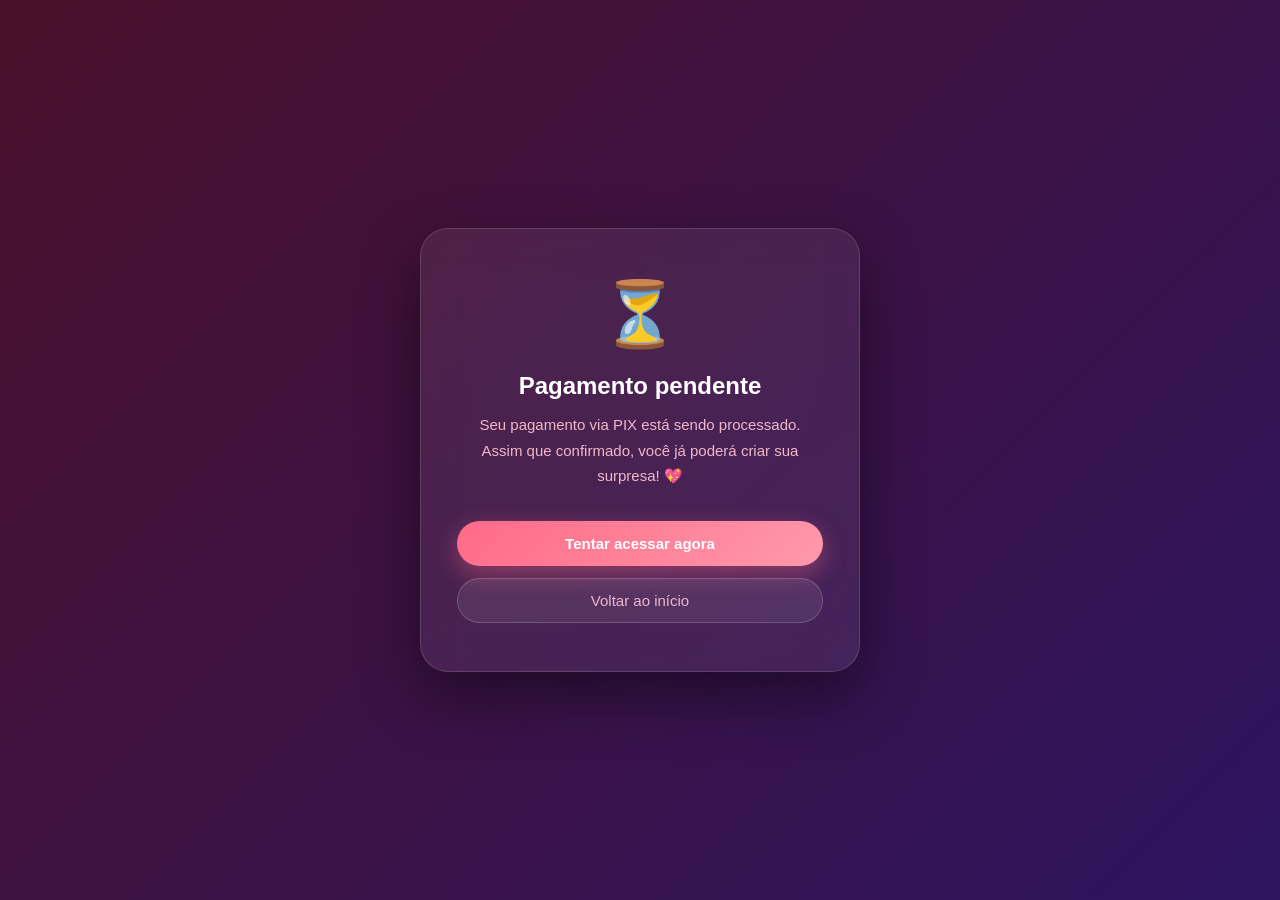
<file: templates/pagamento_pendente.html>
<!DOCTYPE html>
<html lang="pt-BR">
<head>
    <meta charset="UTF-8">
    <meta name="viewport" content="width=device-width, initial-scale=1.0">
    <title>Pagamento pendente - MeuLove</title>
    <link rel="icon" href="{{ url_for('static', filename='favicon.ico') }}" type="image/x-icon">
    <style>
        :root {
            --cor-principal: #ff6a88;
            --cor-secundaria: #ff99ac;
        }

        * { margin: 0; padding: 0; box-sizing: border-box; }

        body {
            font-family: 'Segoe UI', sans-serif;
            background: linear-gradient(135deg, #4A102A, #2D145F);
            color: white;
            min-height: 100vh;
            display: flex;
            align-items: center;
            justify-content: center;
            padding: 24px;
        }

        .card {
            text-align: center;
            max-width: 440px;
            width: 100%;
            padding: 48px 36px;
            border-radius: 28px;
            background: rgba(255,255,255,0.07);
            border: 1px solid rgba(255,255,255,0.14);
            box-shadow: 0 24px 60px rgba(0,0,0,0.45);
            backdrop-filter: blur(20px);
            animation: fadeUp 0.7s cubic-bezier(0.22, 1, 0.36, 1) both;
        }

        @keyframes fadeUp {
            from { opacity: 0; transform: translateY(30px); }
            to   { opacity: 1; transform: translateY(0); }
        }

        .emoji {
            font-size: 64px;
            display: block;
            margin-bottom: 20px;
            animation: pulse 2s ease-in-out infinite;
        }

        @keyframes pulse {
            0%, 100% { transform: scale(1); }
            50%       { transform: scale(1.08); }
        }

        h1 {
            font-size: 24px;
            margin-bottom: 12px;
        }

        p {
            color: #f0b8cb;
            font-size: 15px;
            line-height: 1.7;
            margin-bottom: 32px;
        }

        .btn {
            display: block;
            padding: 14px 28px;
            border-radius: 50px;
            background: linear-gradient(135deg, var(--cor-principal), var(--cor-secundaria));
            color: white;
            font-weight: bold;
            font-size: 15px;
            text-decoration: none;
            box-shadow: 0 8px 24px rgba(255,106,136,0.4);
            transition: 0.25s;
            margin-bottom: 12px;
        }

        .btn:hover {
            transform: translateY(-3px);
        }

        .btn-voltar {
            display: block;
            padding: 13px 28px;
            border-radius: 50px;
            background: rgba(255,255,255,0.08);
            border: 1px solid rgba(255,255,255,0.18);
            color: #f0b8cb;
            font-size: 15px;
            text-decoration: none;
            transition: 0.25s;
        }

        .btn-voltar:hover {
            background: rgba(255,255,255,0.14);
            color: white;
        }
    </style>
</head>
<body>
    <div class="card">
        <span class="emoji">⏳</span>
        <h1>Pagamento pendente</h1>
        <p>
            Seu pagamento via PIX está sendo processado.<br>
            Assim que confirmado, você já poderá criar sua surpresa! 💖
        </p>
        <a href="/create" class="btn">Tentar acessar agora</a>
        <a href="/" class="btn-voltar">Voltar ao início</a>
    </div>
</body>
</html>
</file>
